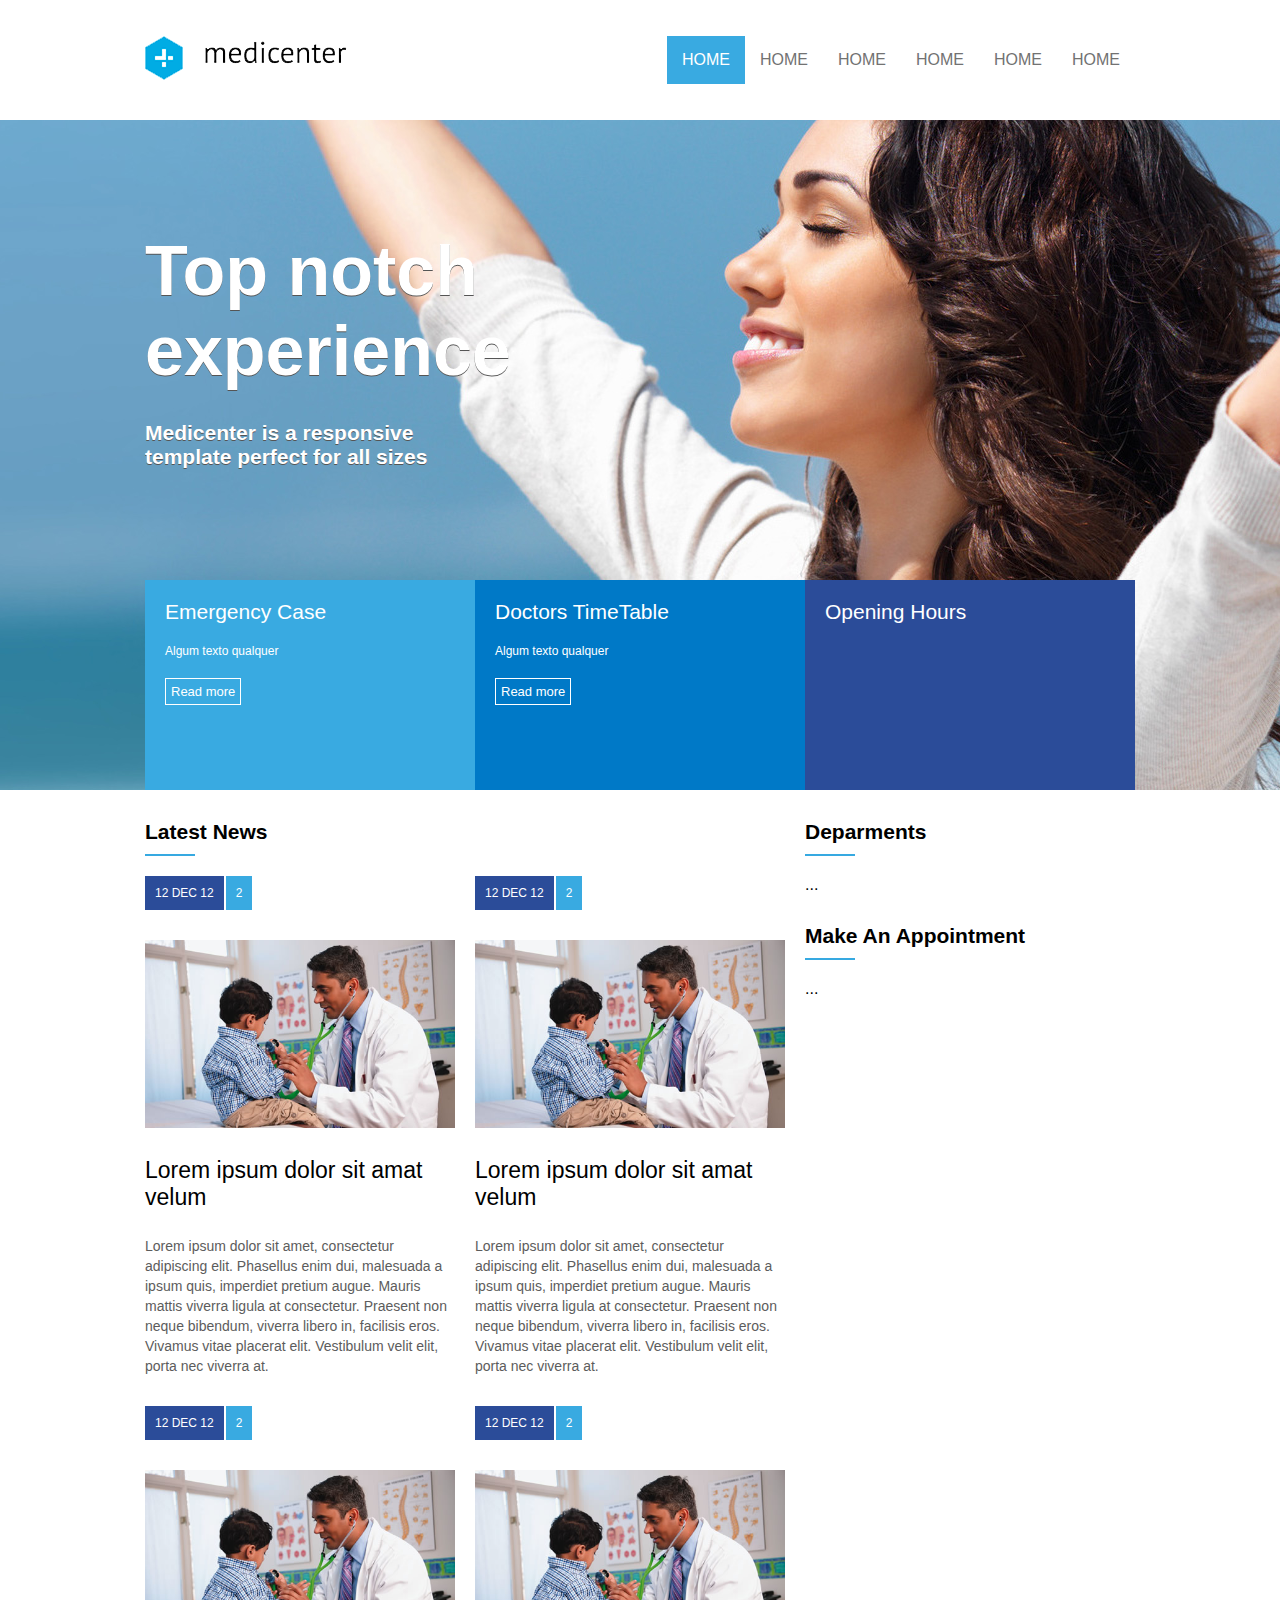
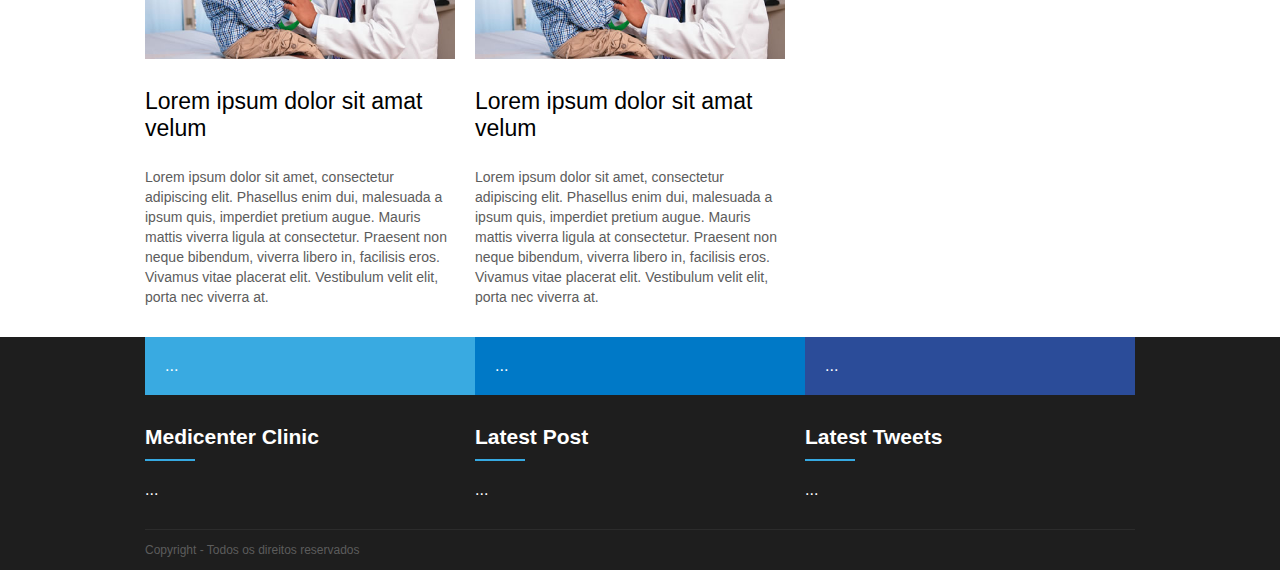
<file: medicenter/index.html>
<!DOCTYPE html>
<html lang="pt-br">
<head>
    <meta charset="UTF-8">
    <meta name="viewport" content="width=device-width,user-scalable=0"/>
    
    <link rel="stylesheet" type="text/css" href="assets/css/template.css"/>
    
    <script type="text/javascript">
        window.onload = function(){
            document.querySelector(".menuMobile").addEventListener("click", function(){
                    if(document.querySelector(".menu nav ul").style.display == 'flex'){
                        document.querySelector(".menu nav ul").style.display = 'none';
            } else{
                document.querySelector(".menu nav ul").style.display = 'flex';
            }                                        
                                                                   
             });
        }
    </script>
    <title>MediCenter</title>
    
</head>
<body>
    <header>
        <div class="container">
            <div class="logo">
                <a href=""><img src="assets/images/logo.png"/></a>
            </div>
            <div class="menu">
                <nav>
                   <div class="menuMobile">
                       <div class="mm_line"></div>
                       <div class="mm_line"></div>
                       <div class="mm_line"></div>
                   </div>
                    <ul>
                        <li class="active"><a href="">HOME</a></li>
                        <li><a href="">HOME</a></li>
                        <li><a href="">HOME</a></li>
                        <li><a href="">HOME</a></li>
                        <li><a href="">HOME</a></li>
                        <li><a href="">HOME</a></li>
                        
                    </ul>
                </nav>
            </div>
        </div>
    </header>
    
    <section id="banner">
       <div class="container column">
           <div class="banner_headline">
               <h1>Top notch experience</h1>
               <h2>Medicenter is a responsive template perfect for all sizes</h2>
           </div>
           <div class="banner_options">
              <div class="banner1">
                    <div class="banner_title">Emergency Case</div>
                    <div class="banner_desc">Algum texto qualquer</div>
                    <a href="">Read more</a>
              </div>
              <div class="banner2">
                    <div class="banner_title">Doctors TimeTable</div>
                    <div class="banner_desc">Algum texto qualquer</div>
                    <a href="">Read more</a>
              </div>
              <div class="banner3">
                    <div class="banner_title">Opening Hours</div>
              </div>
           </div>
       </div>
    </section>
    
    <section id="geral">
        <div class="container">
            <section>
                <div class="widget">
                    <div class="widget_title">
                        <div class="widget_title_text">Latest News</div>
                        <div class="widget_title_bar"></div> 
                    </div>
                    <div class="widget_body flex">
                        <article>
                            <a href="#">
                                <div class="news_data">
                                    <div class="news_posted_at">12 DEC 12</div>
                                    <div class="news_comments">2</div>
                                </div>

                                <div class="news_thumbnail">
                                    <img src="assets/images/dr.jpg"/>
                                </div>

                                <div class="news_title">
                                    Lorem ipsum dolor sit amat velum
                                </div>

                                <div class="news_resume">
                                    Lorem ipsum dolor sit amet, consectetur adipiscing elit. Phasellus enim dui, malesuada a ipsum quis, imperdiet pretium augue. Mauris mattis viverra ligula at consectetur. Praesent non neque bibendum, viverra libero in, facilisis eros. Vivamus vitae placerat elit. Vestibulum velit elit, porta nec viverra at.

                                </div>
                            </a>
                        </article>
                        
                            <article>
                            <a href="#">
                                <div class="news_data">
                                    <div class="news_posted_at">12 DEC 12</div>
                                    <div class="news_comments">2</div>
                                </div>

                                <div class="news_thumbnail">
                                    <img src="assets/images/dr.jpg"/>
                                </div>

                                <div class="news_title">
                                    Lorem ipsum dolor sit amat velum
                                </div>

                                <div class="news_resume">
                                    Lorem ipsum dolor sit amet, consectetur adipiscing elit. Phasellus enim dui, malesuada a ipsum quis, imperdiet pretium augue. Mauris mattis viverra ligula at consectetur. Praesent non neque bibendum, viverra libero in, facilisis eros. Vivamus vitae placerat elit. Vestibulum velit elit, porta nec viverra at.

                                </div>
                            </a>
                        </article>
                        
                            <article>
                            <a href="#">
                                <div class="news_data">
                                    <div class="news_posted_at">12 DEC 12</div>
                                    <div class="news_comments">2</div>
                                </div>

                                <div class="news_thumbnail">
                                    <img src="assets/images/dr.jpg"/>
                                </div>

                                <div class="news_title">
                                    Lorem ipsum dolor sit amat velum
                                </div>

                                <div class="news_resume">
                                    Lorem ipsum dolor sit amet, consectetur adipiscing elit. Phasellus enim dui, malesuada a ipsum quis, imperdiet pretium augue. Mauris mattis viverra ligula at consectetur. Praesent non neque bibendum, viverra libero in, facilisis eros. Vivamus vitae placerat elit. Vestibulum velit elit, porta nec viverra at.

                                </div>
                            </a>
                        </article>
                        
                            <article>
                            <a href="#">
                                <div class="news_data">
                                    <div class="news_posted_at">12 DEC 12</div>
                                    <div class="news_comments">2</div>
                                </div>

                                <div class="news_thumbnail">
                                    <img src="assets/images/dr.jpg"/>
                                </div>

                                <div class="news_title">
                                    Lorem ipsum dolor sit amat velum
                                </div>

                                <div class="news_resume">
                                    Lorem ipsum dolor sit amet, consectetur adipiscing elit. Phasellus enim dui, malesuada a ipsum quis, imperdiet pretium augue. Mauris mattis viverra ligula at consectetur. Praesent non neque bibendum, viverra libero in, facilisis eros. Vivamus vitae placerat elit. Vestibulum velit elit, porta nec viverra at.

                                </div>
                            </a>
                        </article>
                    </div>
                </div>
            </section>
            <aside>
                <div class="widget">
                    <div class="widget_title">
                        <div class="widget_title_text">Deparments</div>
                        <div class="widget_title_bar"></div> 
                    </div>
                    <div class="widget_body">
                        ...
                    </div>
                </div>
                
                <div class="widget">
                    <div class="widget_title">
                        <div class="widget_title_text">Make An Appointment</div>
                        <div class="widget_title_bar"></div> 
                    </div>
                    <div class="widget_body">
                        ...
                    </div>
                </div>
            </aside>
        </div>
    </section>
    
    <footer>
        <div class="container flexColumn">
            <div class="footer_menu">
                <div class="fm_1">
                    <a href="">
                        ...
                    </a>
                </div>
                <div class="fm_2">
                    <a href="">
                        ...
                    </a>
                </div>
                <div class="fm_3">
                    <a href="">
                        ...
                    </a>
                </div>
            </div>
            
            <div class="footer_area">
                <div class="footer_areaitem">
                    <div class="widget">
                        <div class="widget_title">
                            <div class="widget_title_text">Medicenter Clinic</div>
                            <div class="widget_title_bar"></div> 
                        </div>
                        <div class="widget_body">
                            ...
                        </div>
                    </div>
                </div>
                
                <div class="footer_areaitem">
                     <div class="widget">
                        <div class="widget_title">
                            <div class="widget_title_text">Latest Post</div>
                            <div class="widget_title_bar"></div> 
                        </div>
                        <div class="widget_body">
                            ...
                        </div>
                    </div>
                </div>
                
                <div class="footer_areaitem">
                     <div class="widget">
                        <div class="widget_title">
                            <div class="widget_title_text">Latest Tweets</div>
                            <div class="widget_title_bar"></div> 
                        </div>
                        <div class="widget_body">
                            ...
                        </div>
                    </div>
                </div>
                </div>
                
                <div class="footer_copy">
                    Copyright - Todos os direitos reservados
                </div>
                 
            </div>
    </footer>
    
    
    
    
    
    
    
    
    
    
    
    
</body>
</html>
</file>
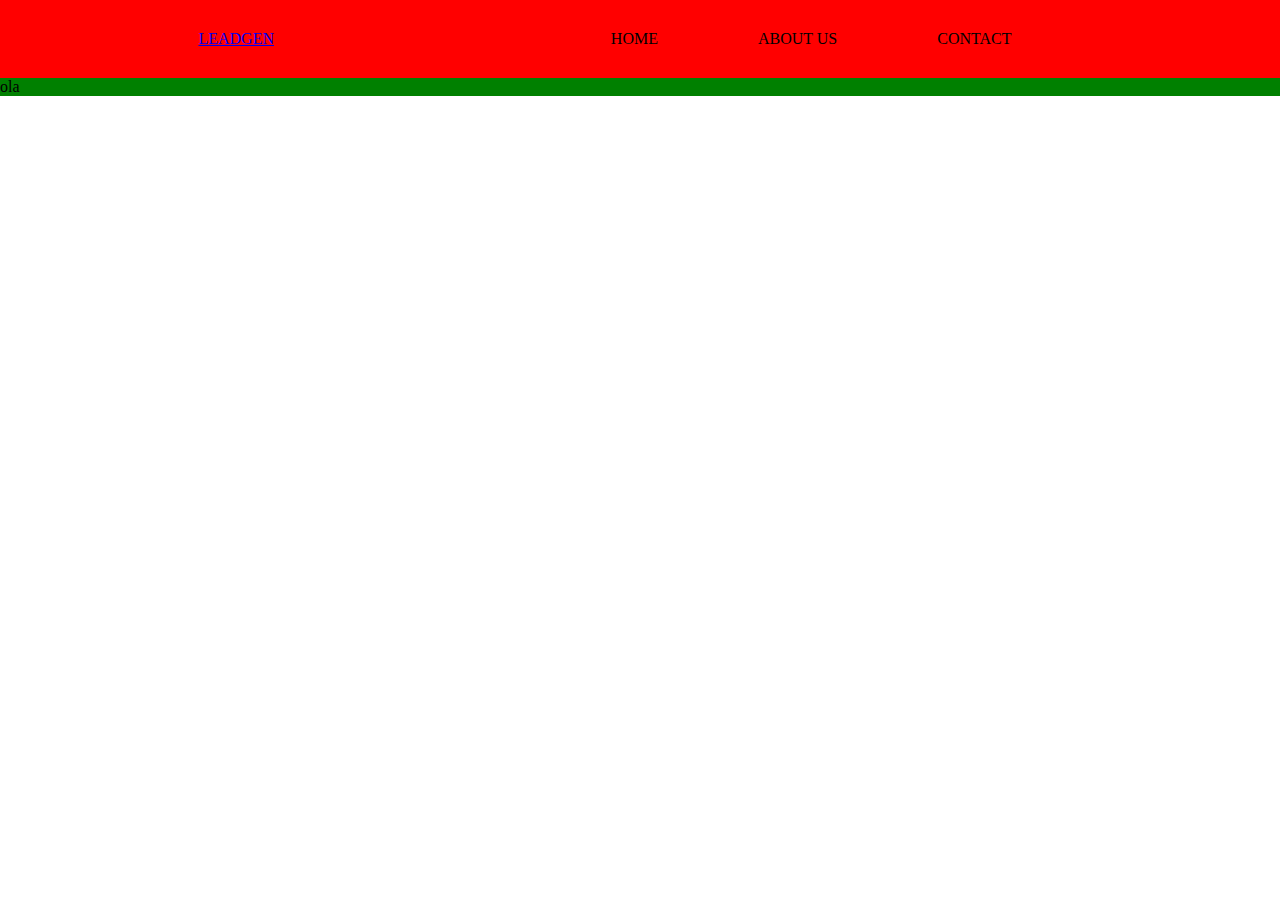
<file: proj_teste/index.html>
<!DOCTYPE html>
<html lang="pt-br">
<head>
  <meta charset="UTF-8">
  <meta name="viewport" content="width=device-width, initial-scale=1.0">
  <link rel="stylesheet" href="style.css">
  <title>Página Teste</title>
</head>
<body>
  <header>
    <div class="container-menu">
      <a href="#">LEADGEN</a>
        <div class="links">
            <nav>
              <ul>
                <li>HOME</li>
                <li>ABOUT US</li>
                <li>CONTACT</li>
              </ul>
            </nav>
        </div>
    </div>
  </header>

  <section>
    <div class="container-banner">
      ola
    </div>

  </section>
</body>
</html>
</file>
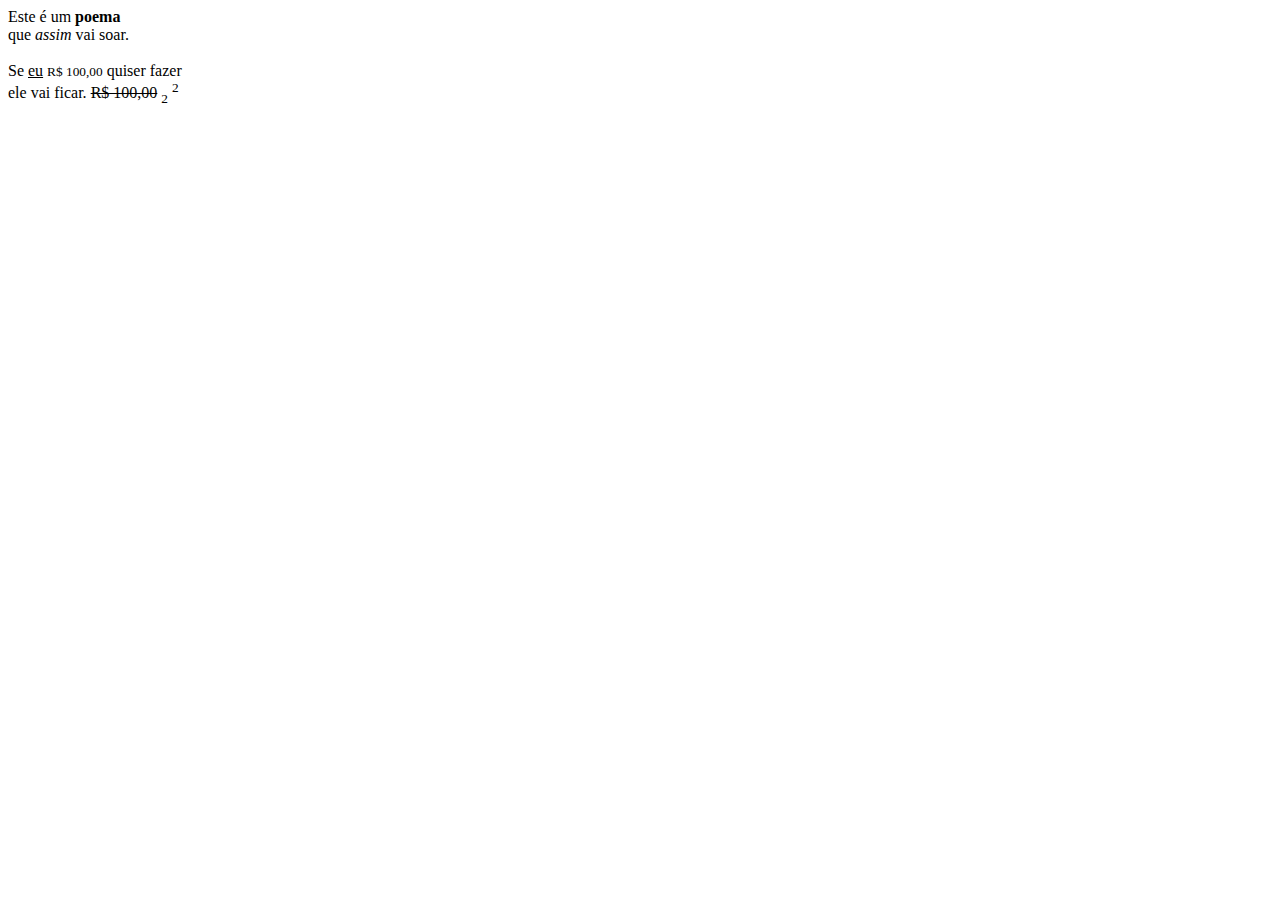
<file: formtacaodetextos.html>
<!DOCTYPE html>
<html lang="Pt-br">
<head>
    <meta charset="UTF-8">
    <title>Titulo da página</title>
</head>
<body>
        Este é um <strong>poema</strong><br/>
        que<i> assim</i> vai soar.<br/><br/>
        
        Se <u>eu</u> <small>R$ 100,00</small> quiser fazer<br/>
        ele vai ficar.
       <strike> R$ 100,00</strike>
       <sub>2</sub>
       <sup>2</sup>
</body>
</html>
</file>
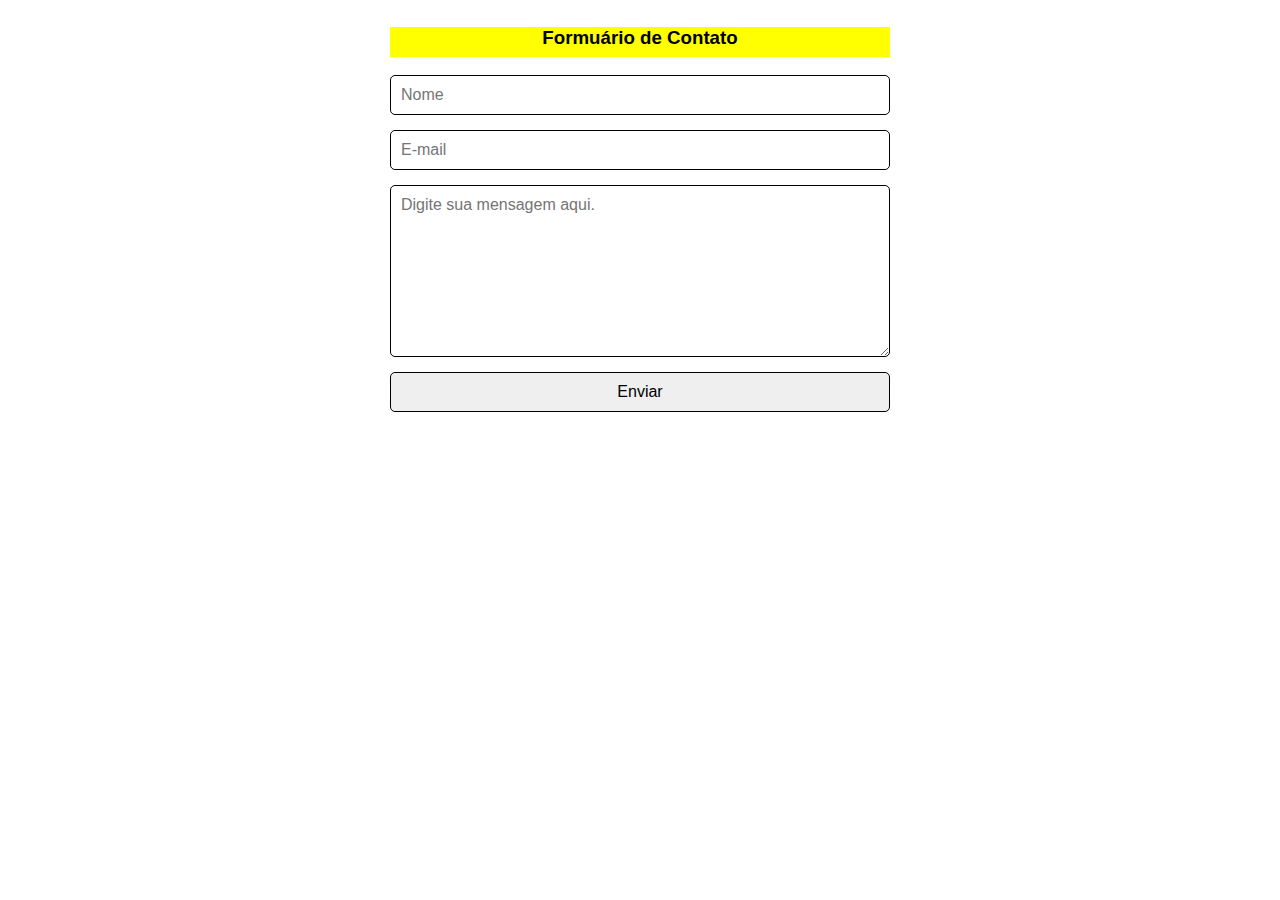
<file: formularioexe.html>
<!DOCTYPE html>
<html lang="pt-br">
<head>
    <meta charset="UTF-8">
    <title>Formulário de pesquisa</title>
    <link>
    
    <style>
        body{font-family: Arial, Helvetica, sans-serif;}
        .content{display: flex;justify-content: center;}
        .contato{width: 100%;max-width: 500px;}
        .contato h3{background-color: yellow; height: 30px;text-align: center;}
        .form{display: flex;flex-direction: column;}
        .field{padding: 10px;margin-bottom: 15px;border: 1px solid #000;border-radius: 5px;font-family: Arial, Helvetica, sans-serif;font-size: 16px;}
        textarea{height: 150px;}
    </style>
    
</head>
<body>
   <section class="content">
      <div class="contato">
          <h3>Formuário de Contato</h3>
          <form class="form" method="post" action="./email.php">
              <input class="field" name="name" placeholder="Nome">
              <input class="field" name="email" placeholder="E-mail">
              <textarea class="field" name="mesage" placeholder="Digite sua mensagem aqui."></textarea>
              
              <input class="field" type="submit" value="Enviar">
          </form>
      </div>
       
   </section>
</body>
</html>
</file>
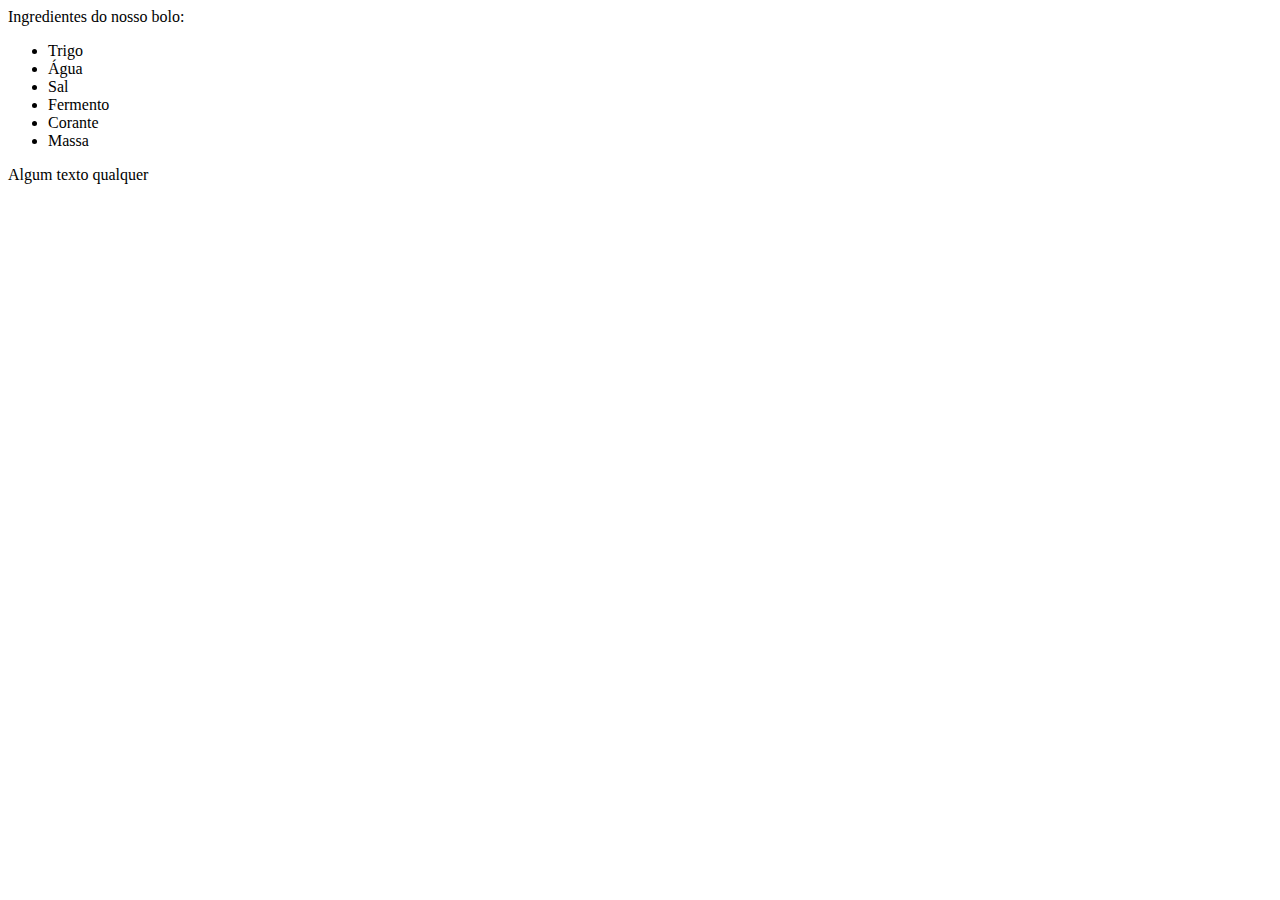
<file: Listanaoordenadas.html>
<!DOCTYPE html>
<html lang="pt-br">
<head>
    <meta charset="UTF-8">
    <title>Título da página</title>
</head>
<body>
    Ingredientes do nosso bolo:
    <ul>
       <li>Trigo</li> 
       <li>Água</li> 
       <li>Sal</li> 
       <li>Fermento</li>
       <li>Corante</li> 
       <li>Massa</li> 
        
    </ul>
    
    Algum texto qualquer
</body>
</html>
</file>
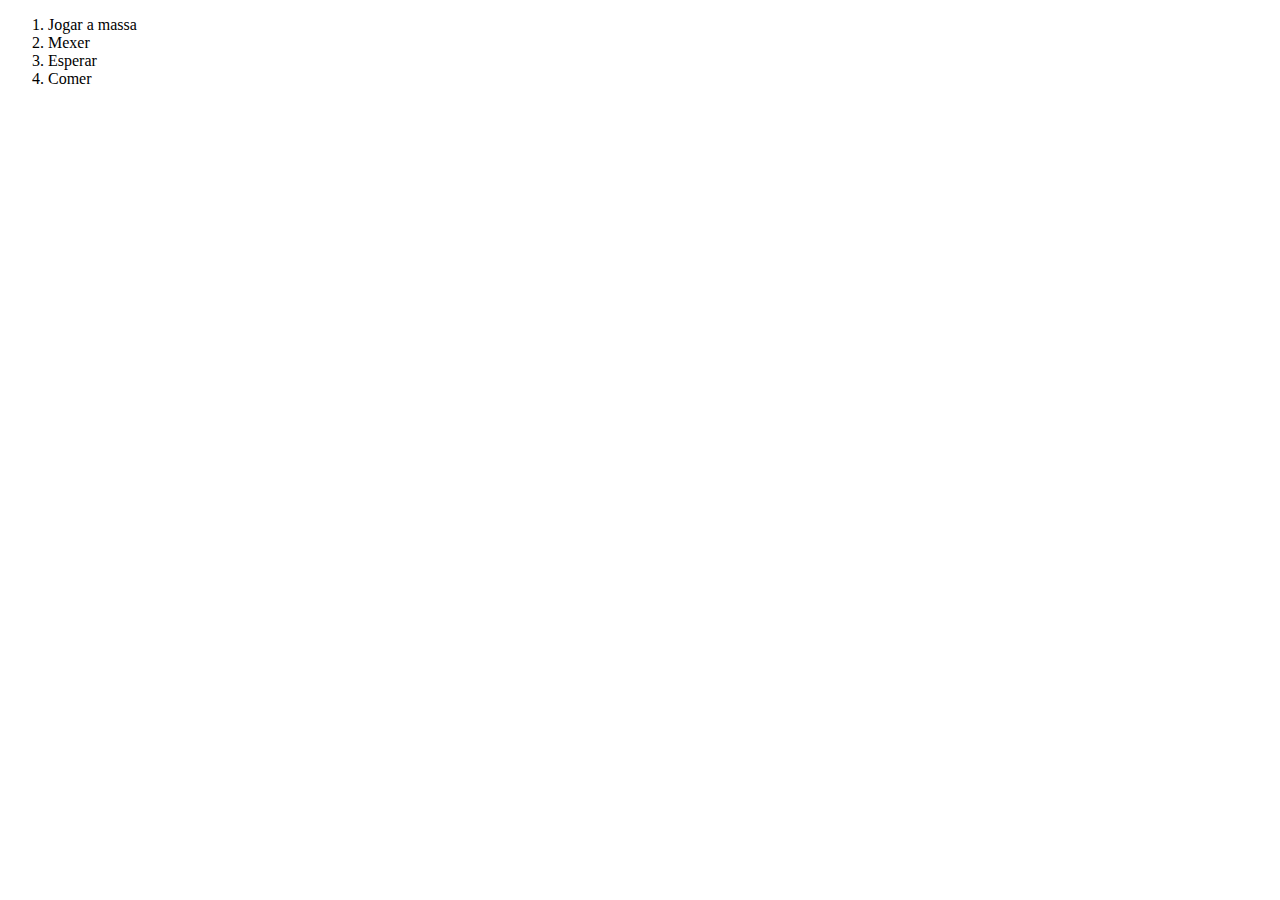
<file: ListaOrdenadas.html>
<!DOCTYPE html>
<html lang="pt-br">
<head>
    <meta charset="UTF-8">
    <title>Título da página</title>
</head>
<body>
    
    <ol>
      
       <li>Jogar a massa</li> 
       <li>Mexer</li> 
       <li>Esperar</li> 
       <li>Comer</li>
       
        
    </ol>
    
    
</body>
</html>
</file>
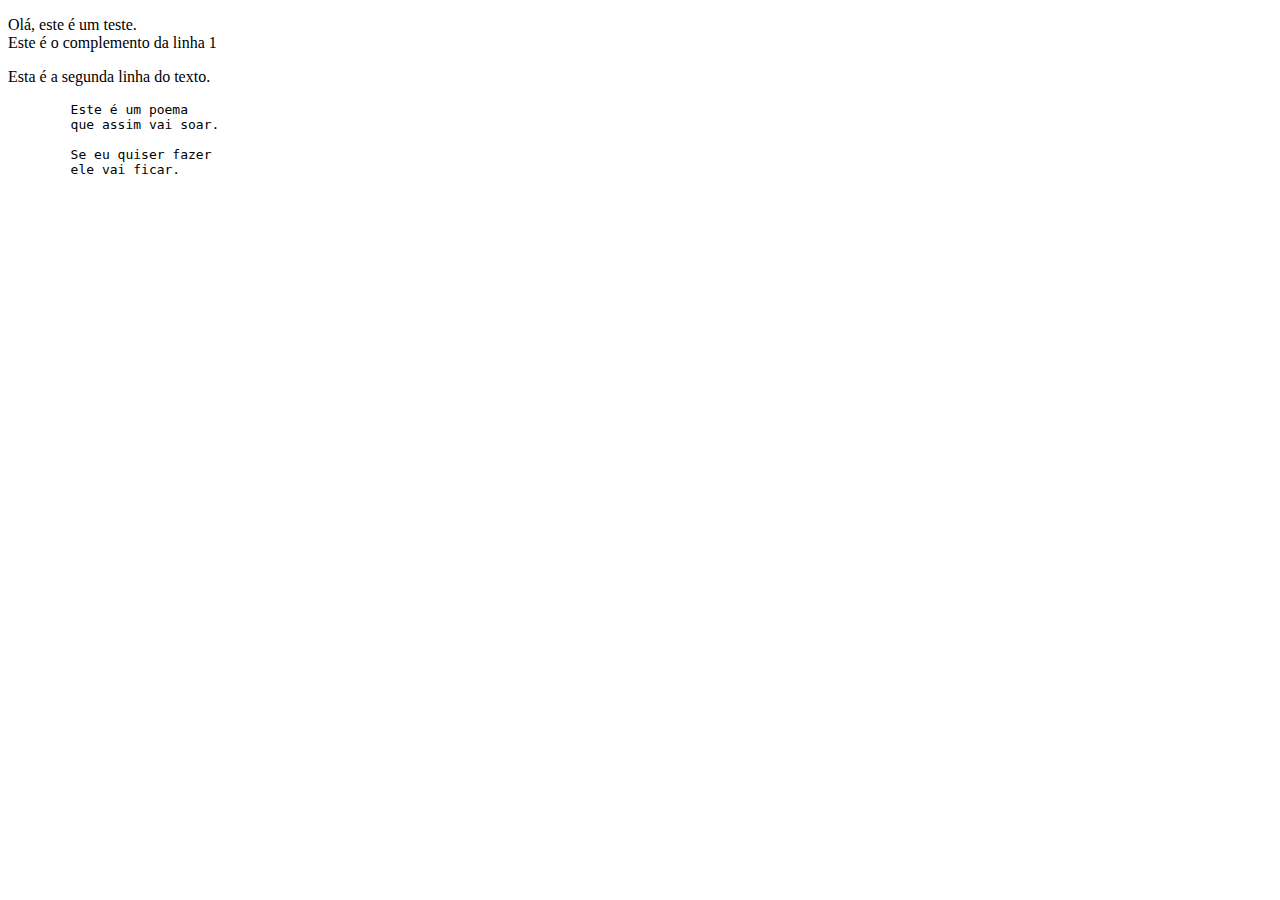
<file: paragrafo.html>
<!DOCTYPE html>
<html lang="pt-br">
<head>
    <meta charset="UTF-8">
    <title>Título da página</title>
</head>
<body>
    <p>Olá, este é um teste.<br/> Este é o complemento da linha 1</p>
    <p>Esta é a segunda linha do texto.</p>
    <pre>
        Este é um poema
        que assim vai soar.
        
        Se eu quiser fazer
        ele vai ficar.
    
    </pre>
</body>
</html>
</file>
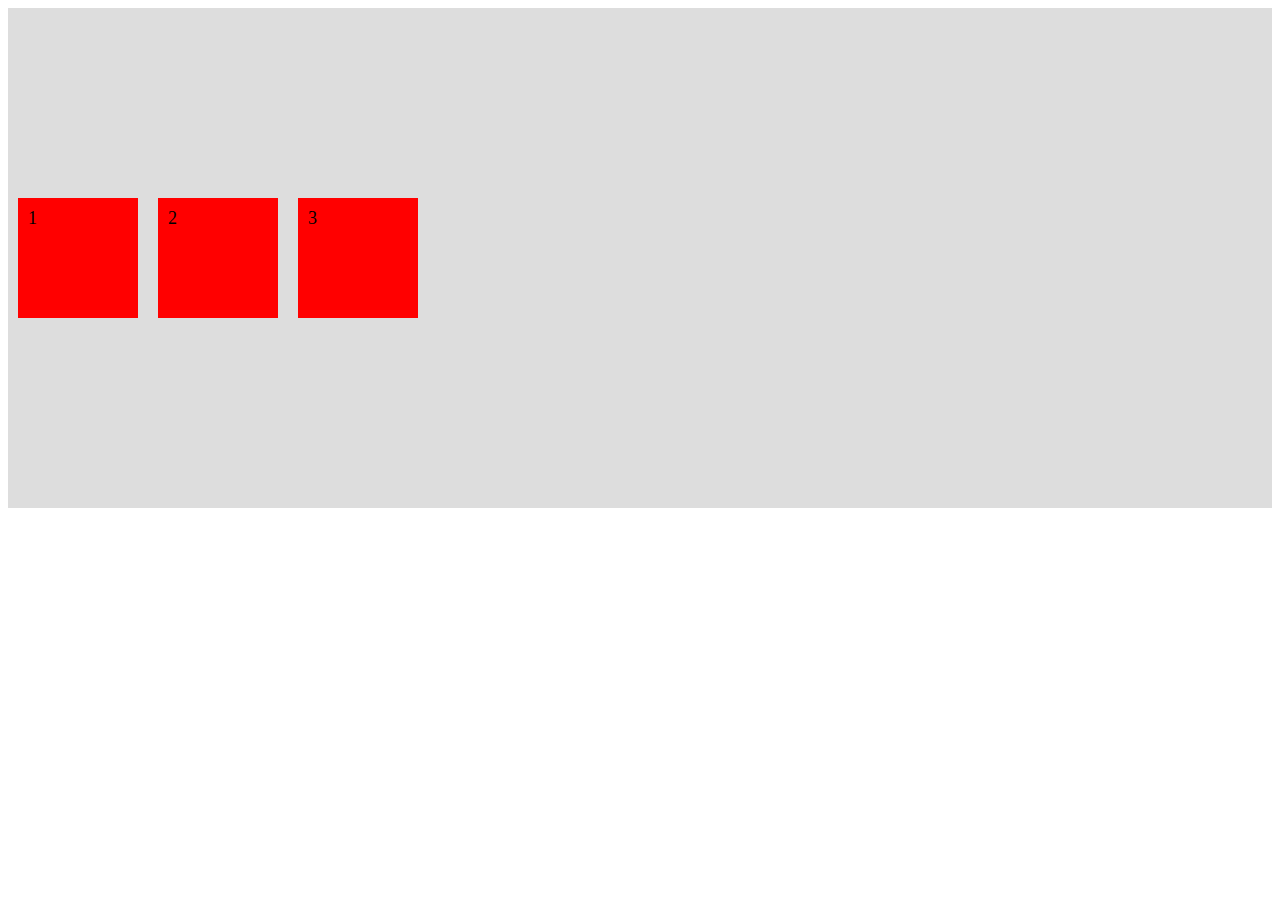
<file: flexbox/alinhamento1.html>
<!DOCTYPE html>
<html lang="pt-br">
<head>
    <meta charset="UTF-8">
    <title>Flexbox</title>
    <style type="text/css">
        .container{
            display: flex;
            height: 500px;
            flex-direction: row;
            justify-content: flex-start;
            align-items: center;
            background-color: #DDDDDD;
            
        
        }        
        
        .container div{
            
            width: 100px;
            height: 100px;
            background-color: #FF0000;
            margin: 10px;
            padding: 10px;
            font-size: 18px;
        }

       

    </style>
    
</head>
<body>
   <div class="container">
       <div>1</div>
       <div>2</div>
       <div>3</div>
       
       
       
   </div>
   
      

</body>
</html>
</file>
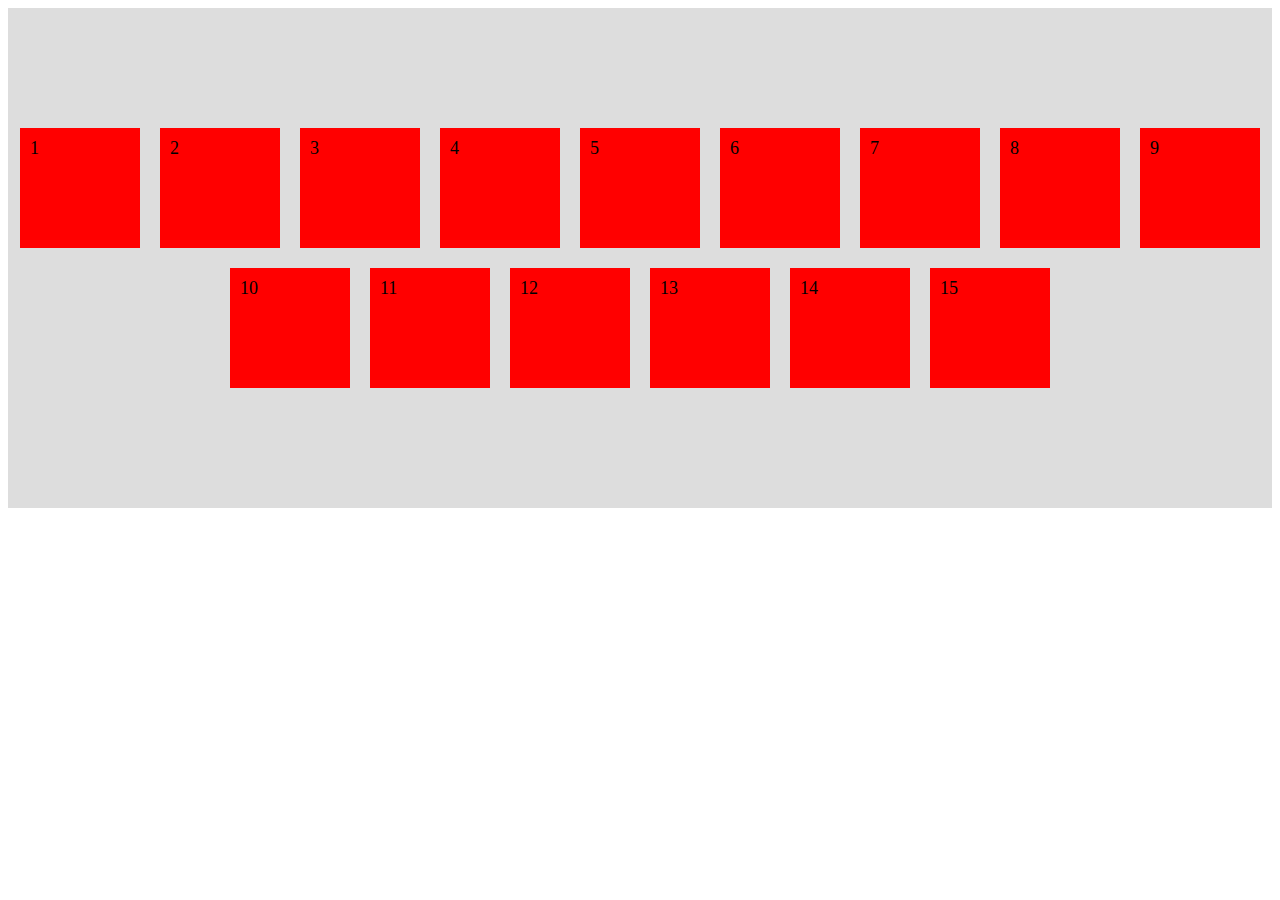
<file: flexbox/alinhamento2.html>
<!DOCTYPE html>
<html lang="pt-br">
<head>
    <meta charset="UTF-8">
    <title>Flexbox</title>
    <style type="text/css">
        .container{
            display: flex;
            height: 500px;
            flex-wrap: wrap;
            flex-direction: row;
            justify-content: center;
            align-items: flex-start;
            background-color: #DDDDDD;
            align-content: center;
            
        
        }        
        
        .container div{
            
            width: 100px;
            height: 100px;
            background-color: #FF0000;
            margin: 10px;
            padding: 10px;
            font-size: 18px;
        }
        
       

       

    </style>
    
</head>
<body>
   <div class="container">
       <div>1</div>
       <div>2</div>
       <div>3</div>
       <div>4</div>
       <div>5</div>
       <div>6</div>
       <div>7</div>
       <div>8</div>
       <div>9</div>
       <div>10</div>
       <div>11</div>
       <div>12</div>
       <div>13</div>
       <div>14</div>
       <div>15</div>
       
       
       
       
       
       
       
   </div>
   
      

</body>
</html>
</file>
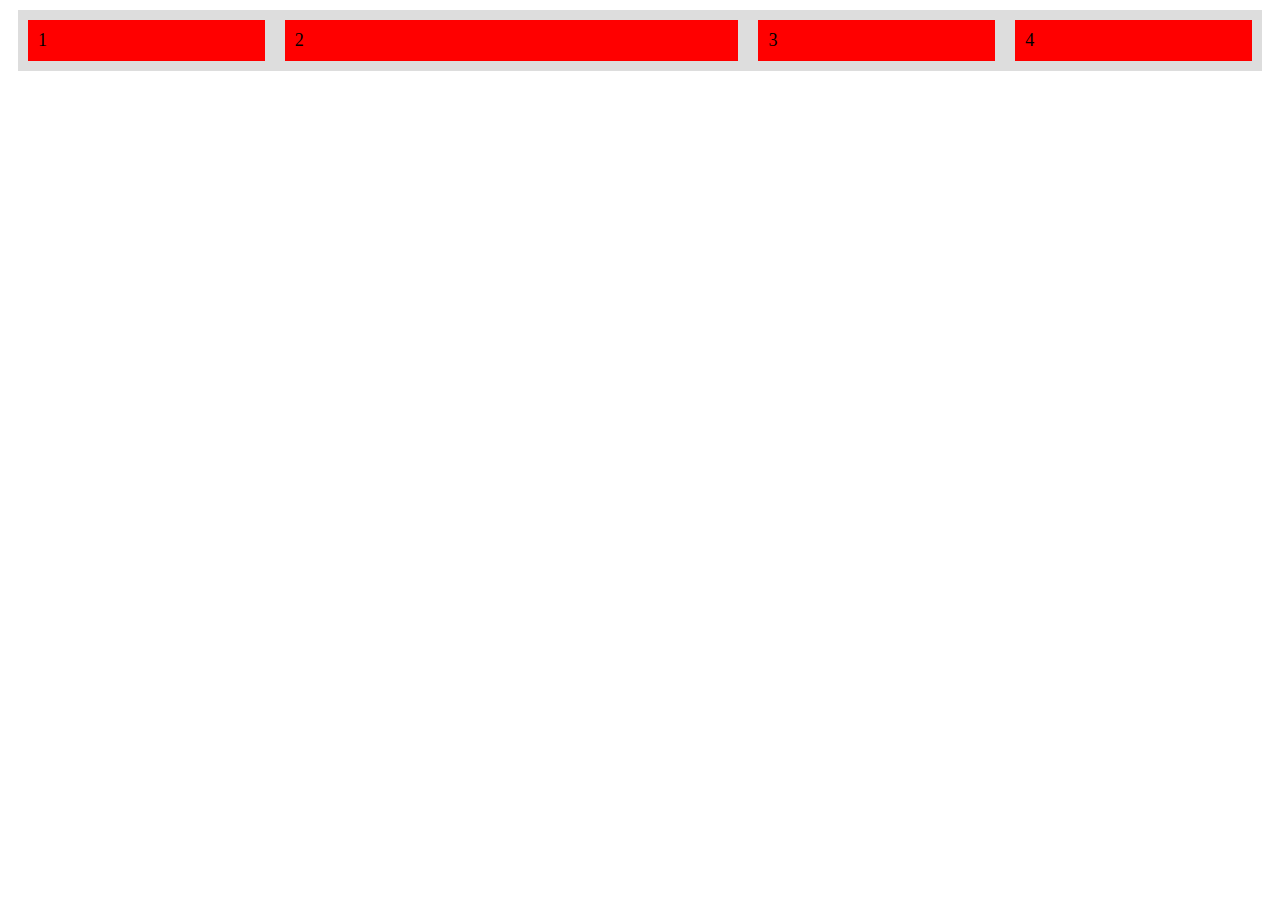
<file: flexbox/flexbox.html>
<!DOCTYPE html>
<html lang="pt-br">
<head>
    <meta charset="UTF-8">
    <title>Flexbox</title>
    <style type="text/css">
        .container{
            display: flex;
            flex-direction: row;
            background-color: #DDDDDD;
            margin: 10px;
        
        }        
        

        .div1 {
            flex: 1;
            background-color: #FF0000;
            margin: 10px;
            padding: 10px;
            font-size: 18px;
        }
        
        .div2 {
            flex: 2;
            background-color: #FF0000;
            margin: 10px;
            padding: 10px;
            font-size: 18px;
        }
        
        .div3{
            flex: 1;
            background-color: #FF0000;
            margin: 10px;
            padding: 10px;
            font-size: 18px;
        }
        
        .div4{
            flex: 1;
            background-color: #FF0000;
            margin: 10px;
            padding: 10px;
            font-size: 18px;
        }

    </style>
    
</head>
<body>
   <div class="container">
       <div class="div1">1</div>
       <div class="div2">2</div>
       <div class="div3">3</div>
       <div class="div4">4</div>
       
       
   </div>
   
      

</body>
</html>
</file>
<file: medicenter/assets/css/template.css>
*{
    font-family: arial;
}


body{
    margin: 0;
    padding: 0;
    
}

header{
    display: flex;
    justify-content: center;
    height: 120px;
}

.container{
    display: flex;
    justify-content: space-between;
    width: 990px;
    
    
}

.logo{
    display: flex;
    align-items: center;
}

.menu{
    
    display: flex;
    align-items: center;
}

nav ul,
nav li{
    list-style: none;
    margin: 0;
    padding: 0;
}

nav ul{
    display: flex;
}

nav a{
    display: block;
    padding: 15px;
    text-decoration: none;
    text-transform: uppercase;
    color: #727272;
    
}

nav .active a,
nav a:hover{
    background-color: #39aae1;
    color: #FFFFFF;
}

#banner{
    display: flex;
    justify-content: center;
    background-image: url('../images/img1.jpg');
    background-position: center;
    background-size: cover;
    height: 670px;
}

.column{
    flex-direction: column;
}

.banner_headline{
    flex: 1;
    display: flex;
    flex-direction: column;
    justify-content: center;
    
}

.banner_headline h1{
    color: #FFFFFF;
    font-size: 70px;
    text-shadow: 0px 1px 0px #555555;
    margin: 0;
    padding: 0;
    max-width: 350px;
}

.banner_headline h2{
    color: #FFFFFF;
    font-size: 21px;
    text-shadow: 0px 1px 0px #555555;
    margin: 0;
    padding: 0;
    max-width: 350px;
    margin-top: 30px;
}

.banner_options{
    height: 210px;
    display: flex;
    
}

.banner1,
.banner2,
.banner3{
    flex: 1;
    color: #FFFFFF;
    padding: 20px;
}

.banner1{
    background-color: #39aae1;
}
.banner2{
    background-color: #0079c7;
}
.banner3{
    background-color: #2b4c99;
}

.banner_title{
    font-size: 21px;
}

.banner_desc{
    font-size: 12px;
    margin-top: 20px;
    margin-bottom: 20px;
}

.banner_options a{
    display: inline-block;
    border: 1px solid #FFFFFF;
    padding: 5px;
    color: #FFFFFF;
    font-size: 13px;
    text-decoration: none;
}

#geral{
    display: flex;
    justify-content: center;
}

#geral section{
    flex: 2;
}

#geral aside{
    flex: 1;
}

.widget_title{
    margin-top: 30px;
    margin-bottom: 20px;
}

.widget_title_text{
    color: #000000;
    font-size: 21px;
    font-weight: bold;
}

.widget_title_bar{
    width: 50px;
    height: 2px;
    background-color: #36a9e1;
    margin-top: 10px;
}

.flex{
    display: flex;
    flex-wrap: wrap;
}

article{
    flex: 1;
    min-width: 300px;
    margin-right: 20px;
}

article a{
    text-decoration: none;
}

article .news_data{
    display: flex;
}

article .news_posted_at{
    background-color: #2b4c99;
    color: #FFFFFF;
    font-size: 12px;
    padding: 10px;
    margin-right: 2px; 
}

article .news_comments{
    background-color: #39aae1;
    color: #FFFFFF;
    font-size: 12px;
    padding: 10px;
}

article .news_thumbnail{
    margin-top: 30px;
}
    
article .news_thumbnail img{
    width: 100%;
    height: auto;
}

article .news_title{
    margin-top: 25px;
    margin-bottom: 25px;
    color: #000000;
    font-size: 23px;
}

article .news_resume{
    color: #5c5c5c;
    line-height: 20px;
    font-size: 14px;
    margin-bottom: 30px;
}

footer{
    background-color: #1e1e1e;
    display: flex;
    justify-content: center;
}

.footer_menu{
    display: flex;
    
}

.fm_1, .fm_2, .fm_3{
    flex: 1;
    color: #FFFFFF;
    
}

.fm_1{
    background-color: #39aae1;
}
.fm_2{
    background-color: #0079c7;
}
.fm_3{
    background-color: #2b4c99;
}

.footer_menu a{
    display: block;
    text-decoration: none;
    padding: 20px;
    color: #FFF;
}

.footer_area{
    display: flex;
    
}

.footer_areaitem{
    flex: 1;
    color: #FFFFFF;
}

.flexColumn{
    flex-direction: column; 
}

footer .widget_title_text{
    color: #FFF;
}

.footer_copy{
    border-top: 1px solid #2c2c2c;
    height: 40px;
    line-height: 40px;
    color: #5c5c5c;
    font-size: 12px;
    margin-top: 30px;
}

.menuMobile{
    display: none;
    width: 40px;
    height: 40px;
    margin-top: 40px;
    margin-bottom: 40px;
    margin-right: 20px;
}

.mm_line{
    height: 3px;
    background-color: #39aae1;
}

@media (max-width:600px){
    .banner_headline{
        padding: 20px;
    }
    .banner_headline h1{
        font-size: 55px;
    }
    .banner_headline h2{
        font-size: 17px;
    }
    .banner_options{
        height: auto;
        flex-direction: column;
    }
    .container{
        flex-direction: column;
    }
    #geral section,
    #geral aside{
        padding: 20px;
    }
    .footer_menu {
        flex-direction: column;
        
    }
    .footer_area{
        flex-direction: column;
        padding: 20px;
    }
    .footer_copy{
        padding-left: 20px;
    }
    header .container{
        flex-direction: row;
    }
    nav ul{
        flex-direction: column;
        display: none;
        position: absolute;
        left: 0;
        width: 100%;
        background-color: #FFFFFF;
    }
    header{
        height: auto;
    }
    .logo{
        padding: 20px;
    }
    .menuMobile{
        display: flex;
        flex-direction: column;
        justify-content: space-around;
    }
        

}
</file>
<file: proj_teste/style.css>
*{
  margin: 0 auto;
  padding: 0;
}
.container-menu{
  background-color: red;
  display: flex;
  justify-content: space-between;
  padding-top: 30px;
  padding-left: 30px;
  padding-bottom: 30px;
}

header .links  ul{
  display: flex;
}

header .links ul li{
  padding-right: 100px;
  list-style: none;
}

.container-banner{
  background-color: green;
}
</file>
